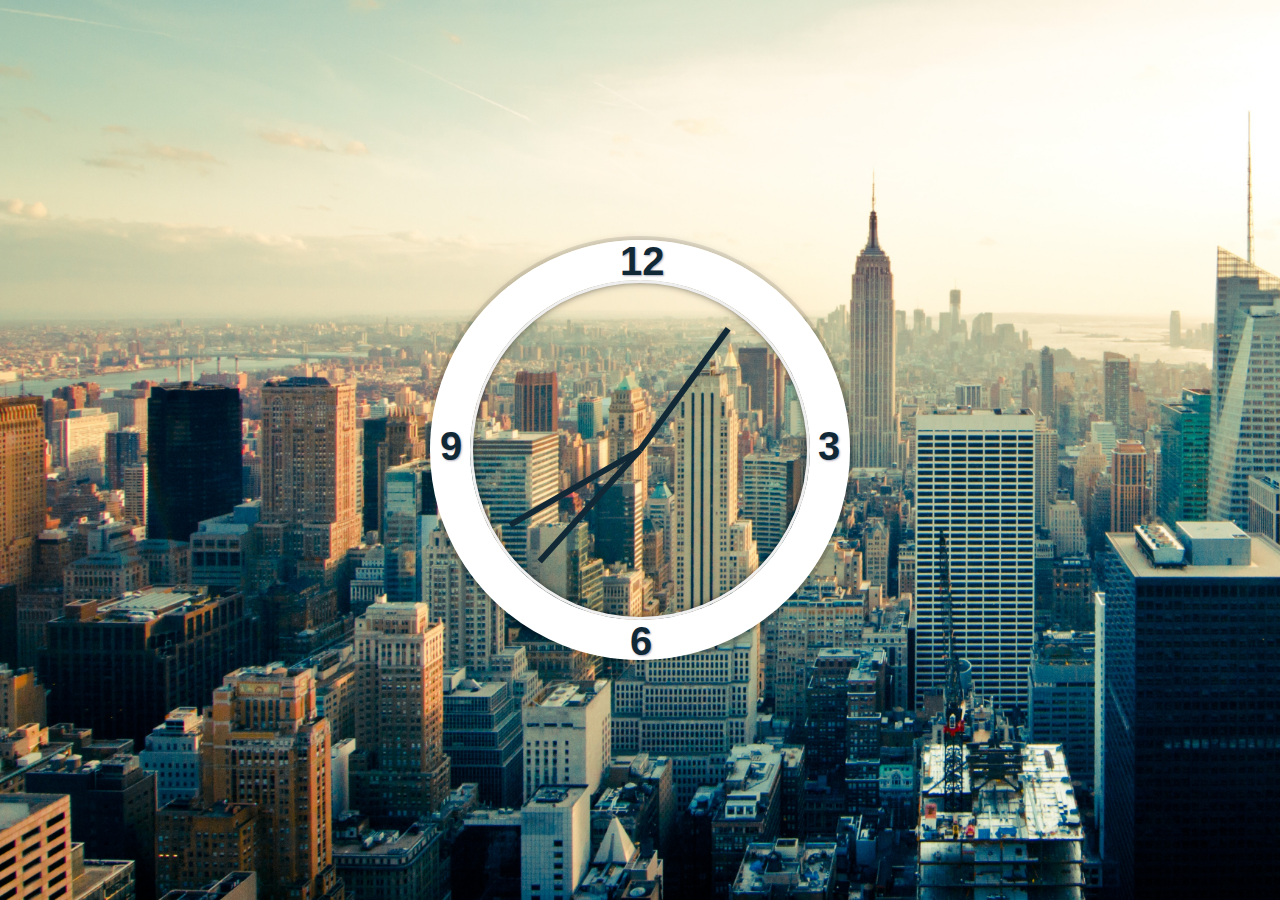
<file: JS Clock/index.html>
<!DOCTYPE html>
<html lang="en">
<head>
  <meta charset="UTF-8">
  <title>JS + CSS Clock</title>
  <link rel="stylesheet" type="text/css" href="style.css">
</head>
<body>
  <div class="clock">
    <div class="clock-face">
      <h1 id="top">12</h1>
      <h1 id="right">3</h1>
      <h1 id="bottom">6</h1>
      <h1 id="left">9</h1>
      <div class="hand hour-hand"></div>
      <div class="hand min-hand"></div>
      <div class="hand second-hand"></div>
    </div>
  </div>
  <script type="text/javascript" src="app.js"></script>
</body>
</html>
</file>
<file: JS Clock/style.css>
html {
  background: #000009 url(splash.jpg);
  background-size:cover;
  font-family:'helvetica neue';
  text-align: center;
  font-size: 10px;
}

body {
  margin: 0;
  font-size: 2rem;
  display:flex;
  flex:1;
  min-height: 100vh;
  align-items: center;
}

.clock {
  width: 30rem;
  height: 30rem;
  border:4rem solid white;
  border-radius:50%;
  margin:50px auto;
  position: relative;
  padding:2rem;
  box-shadow:
    0 0 0 4px rgba(0,0,0,0.1),
    inset 0 0 0 3px #EFEFEF,
    inset 0 0 10px black,
    0 0 10px rgba(0,0,0,0.2);
}
.clock-face {
  position: relative;
  width: 100%;
  height: 100%;
  transform: translateY(-3px); /* account for the height of the clock hands */
}

h1{
  position: absolute;
  font-family: sans-serif;
  color: #77847A;
}

/*numbers*/
#top{
  top: -8.5rem;
  left: 13rem;
}
#right{
  top: 10rem;
  left: 32.8rem;
}
#bottom{
  top: 29.5rem;
  left: 14rem;
}
#left{
  top: 10rem;
  left: -5rem;
}
/**/

.hand {
  width:50%;
  height:6px;
  background:#112936;
  position: absolute;
  top:50%;
  transform-origin: 100%;
  transform: rotate(90deg);
  transition: all 0.05s;
  transition-timing-function: cubic-bezier(0.1, 2.7,0.58,1);
}
</file>
